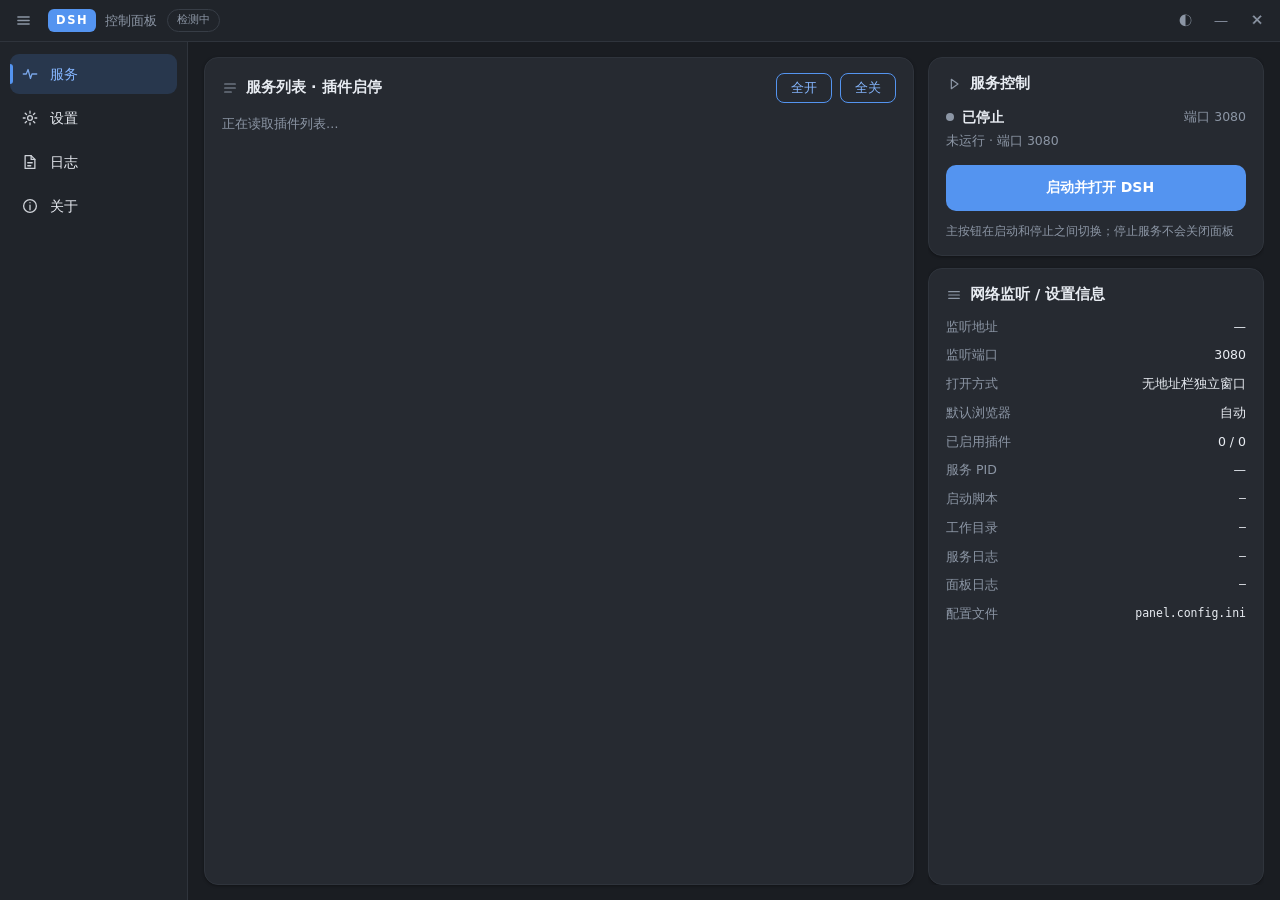
<file: ui/index.html>
<!doctype html>
<html lang="zh-CN">
<head>
  <meta charset="utf-8">
  <meta name="viewport" content="width=device-width,initial-scale=1">
  <title>DSH 控制面板</title>
  <link rel="stylesheet" href="style.css">
</head>
<body>
  <!-- 标题栏：旧版是 WinForms 自绘（TitleButton + 一堆 DPI 补偿），本版由网页负责，
       和内容区共用同一套渲染与主题变量，切主题天然原子。 -->
  <header class="titlebar" id="titlebar">
    <button class="collapse" id="btnCollapse" title="折叠导航">
      <svg viewBox="0 0 24 24"><path d="M4 7h16M4 12h16M4 17h16"/></svg>
    </button>
    <div class="brand">
      <span class="logo">DSH</span>
      <span class="title" id="titleText">控制面板</span>
    </div>
    <span class="badge" id="stateBadge">检测中</span>
    <div class="dragspace"></div>
    <div class="tb-btns">
      <button class="tb" id="btnTheme" title="切换主题">◐</button>
      <button class="tb" id="btnMin" title="最小化">—</button>
      <button class="tb tb-close" id="btnClose" title="关闭">✕</button>
    </div>
  </header>

  <div class="body">
    <!-- 侧边导航：旧版是 WinForms 画的，本版用 SVG 图标 + 可折叠 -->
    <nav class="sidebar" id="sidebar">
      <button class="nav active" data-page="service" title="服务">
        <svg class="nic" viewBox="0 0 24 24"><path d="M3 12h4l2.4-6 3.2 12 2-6H21"/></svg>
        <span class="lbl">服务</span>
      </button>
      <button class="nav" data-page="settings" title="设置">
        <svg class="nic" viewBox="0 0 24 24"><circle cx="12" cy="12" r="3.2"/><path d="M12 3v2.5M12 18.5V21M3 12h2.5M18.5 12H21M5.6 5.6l1.8 1.8M16.6 16.6l1.8 1.8M18.4 5.6l-1.8 1.8M7.4 16.6l-1.8 1.8"/></svg>
        <span class="lbl">设置</span>
      </button>
      <button class="nav" data-page="log" title="日志">
        <svg class="nic" viewBox="0 0 24 24"><path d="M5.5 3.5h8l5 5v12h-13z"/><path d="M13.5 3.5v5h5"/><path d="M9 13h6M9 17h4"/></svg>
        <span class="lbl">日志</span>
      </button>
      <button class="nav" data-page="about" title="关于">
        <svg class="nic" viewBox="0 0 24 24"><circle cx="12" cy="12" r="8.5"/><path d="M12 11v6M12 7.6v.01"/></svg>
        <span class="lbl">关于</span>
      </button>
    </nav>

    <main class="content" id="content">
      <!-- ==================== 服务（双栏：左插件列表 / 右服务控制 + 信息） ==================== -->
      <section class="page active" id="page-service">
        <div class="col-main">
          <div class="card grow">
            <div class="card-head">
              <svg class="ci" viewBox="0 0 24 24"><path d="M4 6h16M4 12h16M4 18h10"/></svg>
              <h2>服务列表 · 插件启停</h2>
              <div class="head-btns">
                <button class="btn ghost" id="btnPluginAll">全开</button>
                <button class="btn ghost" id="btnPluginNone">全关</button>
              </div>
            </div>
            <div class="sum" id="pluginHint">正在读取插件列表…</div>
            <div class="plugin-list" id="pluginList"></div>
          </div>
        </div>

        <div class="col-side">
          <div class="card">
            <div class="card-head">
              <svg class="ci" viewBox="0 0 24 24"><path d="M8 5l10 7-10 7z"/></svg>
              <h2>服务控制</h2>
            </div>
            <div class="row-sp">
              <div class="state"><i class="dot" id="dot"></i><span id="stateText">已停止</span></div>
              <div class="port" id="portLabel">端口 3080</div>
            </div>
            <div class="url" id="urlText">未运行 · 端口 3080</div>
            <div class="btns">
              <button class="btn primary big" id="btnMain">
                <svg class="bico" viewBox="0 0 24 24"><rect x="4" y="4" width="16" height="16" rx="3.5"/></svg>
                <span class="btxt">启动并打开 DSH</span>
              </button>
              <button class="btn icon" id="btnRestart" title="重启 DSH" hidden>
                <svg viewBox="0 0 24 24"><path d="M20 12a8 8 0 1 1-2.3-5.6"/><path d="M20 4v5h-5"/></svg>
              </button>
              <button class="btn ghost big confirm-restart" id="btnRestartConfirm">确认重启</button>
              <button class="btn icon" id="btnOpenWeb" title="打开网页" hidden>
                <svg viewBox="0 0 24 24"><circle cx="12" cy="12" r="8.6"/><path d="M3.4 12h17.2"/><ellipse cx="12" cy="12" rx="3.6" ry="8.6"/></svg>
              </button>
            </div>
            <div class="hint" id="heroHint">主按钮在启动和停止之间切换；停止服务不会关闭面板</div>
          </div>

          <div class="card">
            <div class="card-head">
              <svg class="ci" viewBox="0 0 24 24"><path d="M4 7h16M4 12h16M4 17h16"/></svg>
              <h2>网络监听 / 设置信息</h2>
            </div>
            <div class="kv">
              <div class="k">监听地址</div><div class="v" id="kAddr">—</div>
              <div class="k">监听端口</div><div class="v" id="kPort">3080</div>
              <div class="k">打开方式</div><div class="v" id="kMode">无地址栏独立窗口</div>
              <div class="k">默认浏览器</div><div class="v" id="kBrowser">自动</div>
              <div class="k">已启用插件</div><div class="v" id="kPlugins">0 / 0</div>
              <div class="k">服务 PID</div><div class="v" id="kPid">—</div>
              <div class="k">启动脚本</div><div class="v mono ellip" id="kSvcCmd">—</div>
              <div class="k">工作目录</div><div class="v mono ellip" id="kWorkDir">—</div>
              <div class="k">服务日志</div><div class="v mono ellip" id="kSvcLog">—</div>
              <div class="k">面板日志</div><div class="v mono ellip" id="kStateLog">—</div>
              <div class="k">配置文件</div><div class="v mono ellip" id="kCfg">panel.config.ini</div>
            </div>
          </div>
        </div>
      </section>

      <!-- ==================== 设置 ==================== -->
      <section class="page scroll" id="page-settings">
        <div class="card">
          <div class="card-head">
            <svg class="ci" viewBox="0 0 24 24"><path d="M3 7.5A1.5 1.5 0 0 1 4.5 6h5l2 2.5h8A1.5 1.5 0 0 1 21 10v8.5A1.5 1.5 0 0 1 19.5 20h-15A1.5 1.5 0 0 1 3 18.5z"/></svg>
            <h2>DSH 目录</h2>
          </div>
          <div class="row">
            <div class="lab">目录</div>
            <div class="path" id="dshPath">—</div>
            <button class="btn ghost" id="btnPickDsh">选择…</button>
          </div>
          <div class="st" id="dshState">—</div>
          <div class="row gap">
            <button class="btn ghost" id="btnProbeDsh">重新自动探测</button>
            <span class="hint2">插件启停读写的就是「目录 \ profiles \ web \ package.json」</span>
          </div>
        </div>

        <div class="card">
          <div class="card-head">
            <svg class="ci" viewBox="0 0 24 24"><circle cx="12" cy="12" r="3.2"/><path d="M12 3v2.5M12 18.5V21M3 12h2.5M18.5 12H21M5.6 5.6l1.8 1.8M16.6 16.6l1.8 1.8M18.4 5.6l-1.8 1.8M7.4 16.6l-1.8 1.8"/></svg>
            <h2>常规</h2>
          </div>
          <div class="srow">
            <div><div class="t">开机自启</div><div class="d">登录 Windows 后自动打开这个控制面板</div></div>
            <label class="sw"><input type="checkbox" id="swAutoStart"><i></i></label>
          </div>
          <div class="srow">
            <div><div class="t">启动服务后自动打开网页</div><div class="d">点「启动并打开 DSH」后自动拉起浏览器</div></div>
            <label class="sw"><input type="checkbox" id="swAutoOpen"><i></i></label>
          </div>
          <div class="srow">
            <div><div class="t">启动后自动最小化到托盘</div><div class="d">面板起来后直接收进通知区域，不打扰你</div></div>
            <label class="sw"><input type="checkbox" id="swAutoTray"><i></i></label>
          </div>
          <div class="srow">
            <div><div class="t">点关闭时收进托盘（不退出）</div><div class="d">不开则点 ✕ 直接退出面板进程</div></div>
            <label class="sw"><input type="checkbox" id="swCloseToTray"><i></i></label>
          </div>
        </div>

        <div class="card">
          <div class="card-head">
            <svg class="ci" viewBox="0 0 24 24"><circle cx="12" cy="12" r="8.6"/><path d="M3.4 12h17.2"/><ellipse cx="12" cy="12" rx="3.6" ry="8.6"/></svg>
            <h2>网页打开方式</h2>
          </div>
          <div class="row">
            <div class="lab">打开方式</div>
            <div class="seg" id="segMode">
              <button data-mode="tab">普通窗口</button>
              <button data-mode="app">无地址栏独立窗口</button>
            </div>
          </div>
          <div class="row">
            <div class="lab">默认浏览器</div>
            <div class="pick" id="pickBrowser">
              <button class="btn ghost wide" id="btnPickBrowser"><span id="browserLabel">自动</span><i class="caret"></i></button>
              <div class="menu" id="browserMenu" hidden></div>
            </div>
          </div>
          <div class="hint2">独立窗口（无地址栏）需要 Chromium 系浏览器；选 Firefox 会自动降级为普通窗口。</div>
        </div>

        <div class="card">
          <div class="card-head">
            <svg class="ci" viewBox="0 0 24 24"><path d="M4 7h16M4 12h16M4 17h16"/></svg>
            <h2>服务行为</h2>
          </div>
          <div class="srow">
            <div><div class="t">关闭面板时一并停止 DSH 服务</div><div class="d">不开则关掉面板不影响正在运行的 DSH</div></div>
            <label class="sw"><input type="checkbox" id="swStopWithPanel"><i></i></label>
          </div>
          <div class="srow">
            <div><div class="t">服务意外停止时托盘气泡提示</div><div class="d">DSH 自己崩了或被外部杀掉时提醒你</div></div>
            <label class="sw"><input type="checkbox" id="swBalloon"><i></i></label>
          </div>
        </div>

        <div class="card">
          <div class="card-head">
            <svg class="ci" viewBox="0 0 24 24"><path d="M20 13.4A8.4 8.4 0 1 1 10.6 4a6.7 6.7 0 0 0 9.4 9.4z"/></svg>
            <h2>外观</h2>
          </div>
          <div class="srow">
            <div><div class="t">深色主题</div><div class="d">标题栏 ◐ 也能一键切换，两种方式等价</div></div>
            <label class="sw"><input type="checkbox" id="swDark"><i></i></label>
          </div>
        </div>

        <div class="card">
          <div class="card-head">
            <svg class="ci" viewBox="0 0 24 24"><circle cx="12" cy="12" r="3.2"/><path d="M12 3v2.5M12 18.5V21M3 12h2.5M18.5 12H21"/></svg>
            <h2>高级</h2>
          </div>
          <div class="row">
            <div class="lab">服务端口</div>
            <input class="inp" id="inpPort" type="number" min="1" max="65535" step="1" value="3080">
            <button class="btn ghost" id="btnPortSave">保存</button>
            <span class="hint2">改动在下次启动 DSH 时生效</span>
          </div>
          <div class="srow">
            <div><div class="t">启动纯净 DSH</div><div class="d">插件出问题时，用官方默认插件集另起一个实例来排查</div></div>
            <button class="btn ghost" id="btnClean">启动</button>
          </div>
          <div class="srow">
            <div><div class="t">开发者模式</div><div class="d">记录面板与服务状态，并每 20 秒写一次心跳</div></div>
            <label class="sw"><input type="checkbox" id="swDev"><i></i></label>
          </div>
        </div>
      </section>

      <!-- ==================== 日志 ==================== -->
      <section class="page" id="page-log">
        <div class="card col">
          <div class="card-head">
            <svg class="ci" viewBox="0 0 24 24"><path d="M4 6h16M4 12h16M4 18h16"/></svg>
            <h2>运行日志</h2>
            <div class="head-btns">
              <button class="btn ghost" id="btnClearLog">清空</button>
            </div>
          </div>
          <div class="log" id="logBox"></div>
        </div>
      </section>

      <!-- ==================== 关于 ==================== -->
      <section class="page center-page" id="page-about">
        <div class="card center">
          <img class="ava big" src="avatar.png" alt="">
          <h1>DSH 控制面板</h1>
          <div class="ver-line">Ver 2.0</div>
          <p class="about-sign">by deepseek 和大米饭｜提供白饭的主人 getingupdeer</p>
          <div class="about-links">
            <button class="btn ghost" id="btnRepo">GitHub 仓库</button>
            <button class="btn ghost" id="btnDevTools">开发者工具</button>
          </div>
        </div>
      </section>
    </main>
  </div>

  <div class="toast" id="toast"></div>

  <script src="app.js"></script>
</body>
</html>
</file>
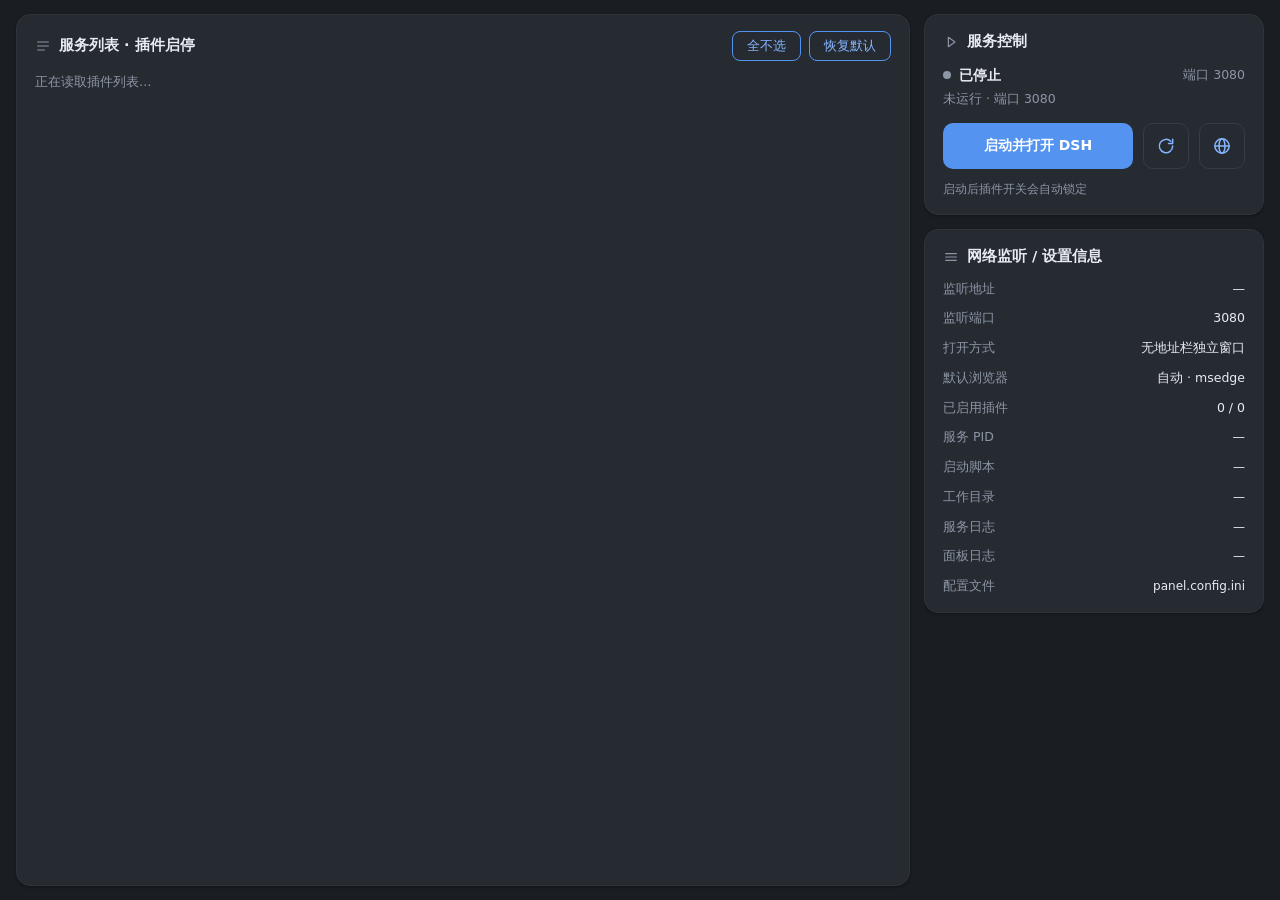
<file: v1/ui/index.html>
<!DOCTYPE html>
<html lang="zh-CN" data-theme="dark">
<head>
<meta charset="utf-8">
<meta name="viewport" content="width=device-width, initial-scale=1">
<meta name="color-scheme" content="dark light">
<title>DeepSeek Harness 控制台</title>
<link rel="stylesheet" href="style.css">
</head>
<body>

<!-- 外壳（标题栏、左侧导航、退出）仍然是 WinForms 的；
     这里只画内容区，通过 C# 推送的 {"t":"nav"} 消息切换显示哪个页面。 -->
<main class="content">

  <!-- ===== 服务页 ===== -->
  <section class="page active" id="page-service">
    <div class="col-main">
      <div class="card grow">
        <div class="card-head">
          <svg class="ci" viewBox="0 0 24 24"><path d="M4 6h16M4 12h16M4 18h10"/></svg>
          <h2>服务列表 · 插件启停</h2>
          <div class="head-btns">
            <button class="btn ghost" id="btnAllNone">全不选</button>
            <button class="btn ghost" id="btnReset">恢复默认</button>
          </div>
        </div>
        <div class="sum" id="pluginSum">正在读取插件列表…</div>
        <div class="plugin-list" id="pluginList"></div>
      </div>
    </div>

    <div class="col-side">
      <div class="card">
        <div class="card-head">
          <svg class="ci" viewBox="0 0 24 24"><path d="M8 5l10 7-10 7z"/></svg>
          <h2>服务控制</h2>
        </div>
        <div class="row-sp">
          <div class="state"><i class="dot" id="dot"></i><span id="stateText">已停止</span></div>
          <div class="port" id="portLabel">端口 3080</div>
        </div>
        <div class="url" id="urlText">未运行 · 端口 3080</div>
        <div class="btns" id="mainBtns">
          <button class="btn primary big" id="btnMain">启动并打开 DSH</button>
          <button class="btn icon" id="btnRestart" title="重启 DSH">
            <svg viewBox="0 0 24 24"><path d="M20 12a8 8 0 1 1-2.3-5.6"/><path d="M20 4v5h-5"/></svg>
          </button>
          <button class="btn icon" id="btnWeb" title="打开网页">
            <svg viewBox="0 0 24 24"><circle cx="12" cy="12" r="8.6"/><path d="M3.4 12h17.2"/><ellipse cx="12" cy="12" rx="3.6" ry="8.6"/></svg>
          </button>
        </div>
        <div class="hint" id="mainHint">启动后插件开关会自动锁定</div>
      </div>

      <div class="card">
        <div class="card-head">
          <svg class="ci" viewBox="0 0 24 24"><path d="M4 7h16M4 12h16M4 17h16"/></svg>
          <h2>网络监听 / 设置信息</h2>
        </div>
        <div class="kv">
          <div class="k">监听地址</div><div class="v" id="vAddr">—</div>
          <div class="k">监听端口</div><div class="v" id="vPort">3080</div>
          <div class="k">打开方式</div><div class="v" id="vMode">无地址栏独立窗口</div>
          <div class="k">默认浏览器</div><div class="v" id="vBrowser">自动 · msedge</div>
          <div class="k">已启用插件</div><div class="v" id="vPlugins">0 / 0</div>
          <div class="k">服务 PID</div><div class="v" id="vPid">—</div>
          <div class="k">启动脚本</div><div class="v mono" id="vSvcCmd">—</div>
          <div class="k">工作目录</div><div class="v mono" id="vWorkDir">—</div>
          <div class="k">服务日志</div><div class="v mono" id="vSvcLog">—</div>
          <div class="k">面板日志</div><div class="v mono" id="vStateLog">—</div>
          <div class="k">配置文件</div><div class="v mono" id="vCfg">panel.config.ini</div>
        </div>
      </div>
    </div>
  </section>

  <!-- ===== 设置页 ===== -->
  <section class="page scroll" id="page-settings">
    <div class="card">
      <div class="card-head">
        <svg class="ci" viewBox="0 0 24 24"><path d="M3 7.5A1.5 1.5 0 0 1 4.5 6h5l2 2.5h8A1.5 1.5 0 0 1 21 10v8.5A1.5 1.5 0 0 1 19.5 20h-15A1.5 1.5 0 0 1 3 18.5z"/></svg>
        <h2>DSH 目录</h2>
      </div>
      <div class="row">
        <div class="lab">目录</div>
        <div class="path" id="dshPath">—</div>
        <button class="btn ghost" id="btnPickDsh">选择…</button>
      </div>
      <div class="st" id="dshState">—</div>
      <div class="row gap">
        <button class="btn ghost" id="btnProbeDsh">重新自动探测</button>
        <span class="hint2">插件启停页读写的就是「目录 \ profiles \ web \ package.json」</span>
      </div>
    </div>

    <div class="card">
      <div class="card-head">
        <svg class="ci" viewBox="0 0 24 24"><circle cx="12" cy="12" r="3.2"/><path d="M12 3v2.5M12 18.5V21M3 12h2.5M18.5 12H21M5.6 5.6l1.8 1.8M16.6 16.6l1.8 1.8M18.4 5.6l-1.8 1.8M7.4 16.6l-1.8 1.8"/></svg>
        <h2>常规</h2>
      </div>
      <div class="srow"><div><div class="t">开机自启</div><div class="d">登录 Windows 后自动打开这个控制面板</div></div><label class="sw"><input type="checkbox" id="swAutoStart"><i></i></label></div>
      <div class="srow"><div><div class="t">启动服务后自动打开网页</div><div class="d">点「启动并打开 DSH」后自动拉起浏览器</div></div><label class="sw"><input type="checkbox" id="swOpenOnStart"><i></i></label></div>
      <div class="srow"><div><div class="t">启动后自动最小化到托盘</div><div class="d">面板起来后直接收进通知区域，不打扰你</div></div><label class="sw"><input type="checkbox" id="swAutoTray"><i></i></label></div>
    </div>

    <div class="card">
      <div class="card-head">
        <svg class="ci" viewBox="0 0 24 24"><circle cx="12" cy="12" r="8.6"/><path d="M3.4 12h17.2"/><ellipse cx="12" cy="12" rx="3.6" ry="8.6"/></svg>
        <h2>网页打开方式</h2>
      </div>
      <div class="row">
        <div class="lab">打开方式</div>
        <div class="seg" id="segMode">
          <button data-mode="tab">普通窗口</button>
          <button data-mode="app">无地址栏独立窗口</button>
        </div>
      </div>
      <div class="row">
        <div class="lab">默认浏览器</div>
        <div class="pick" id="pickBrowser">
          <button class="btn ghost wide" id="btnPickBrowser"><span id="browserLabel">自动</span><i class="caret"></i></button>
          <div class="menu" id="browserMenu" hidden></div>
        </div>
      </div>
      <div class="hint2">独立窗口（无地址栏）需要 Chromium 系浏览器；选 Firefox 会自动降级为普通窗口。</div>
    </div>

    <div class="card">
      <div class="card-head">
        <svg class="ci" viewBox="0 0 24 24"><path d="M4 7h16M4 12h16M4 17h16"/></svg>
        <h2>服务行为</h2>
      </div>
      <div class="srow"><div><div class="t">关闭面板时一并停止 DSH 服务</div><div class="d">不开则关掉面板不影响正在运行的 DSH</div></div><label class="sw"><input type="checkbox" id="swStopOnClose"><i></i></label></div>
      <div class="srow"><div><div class="t">服务意外停止时托盘气泡提示</div><div class="d">DSH 自己崩了或被外部杀掉时提醒你</div></div><label class="sw"><input type="checkbox" id="swNotifyCrash"><i></i></label></div>
    </div>

    <!-- 桌宠（dsh-pet）：只有面板真的探测到它才显示，默认折叠 -->
    <div class="card foldable" id="cardPet" hidden>
      <div class="card-head fold-head" id="petHead">
        <svg class="ci" viewBox="0 0 24 24"><path d="M12 3.2c-3.4 0-6 2.5-6 5.9 0 2 .9 3.4 1.6 4.6.6 1.1.9 2 .9 3.1v1.4c0 1.2 1 2.2 2.2 2.2h2.6c1.2 0 2.2-1 2.2-2.2v-1.4c0-1.1.3-2 .9-3.1.7-1.2 1.6-2.6 1.6-4.6 0-3.4-2.6-5.9-6-5.9z"/><circle cx="9.6" cy="9.8" r="1.05"/><circle cx="14.4" cy="9.8" r="1.05"/></svg>
        <h2>桌宠</h2>
        <span class="pet-badge"><i></i>运行中</span>
        <span class="pet-ver" id="petVer"></span>
        <span class="pet-now" id="petNow"></span>
        <span class="chev"><svg viewBox="0 0 24 24"><path d="M6 9l6 6 6-6"/></svg></span>
      </div>
      <div class="card-body" id="petBody">
        <div class="pet-acts" id="petActs">
          <button class="btn ghost" data-act="toggle-visible">显示 / 隐藏</button>
          <button class="btn ghost" data-act="reset-position">回到原位</button>
          <button class="btn ghost" data-act="see">看看屏幕</button>
          <button class="btn ghost" data-act="reload">重载界面</button>
          <button class="btn ghost" data-act="quit">退出桌宠</button>
          <button class="btn ghost" id="btnPetReset">恢复默认设置</button>
        </div>
        <div class="pet-dir" id="petDir"></div>
        <div class="pet-groups" id="petGroups"><div class="hint2">正在读取桌宠设置…</div></div>
      </div>
    </div>

    <div class="card">
      <div class="card-head">
        <svg class="ci" viewBox="0 0 24 24"><circle cx="12" cy="12" r="3.2"/><path d="M12 3v2.5M12 18.5V21M3 12h2.5M18.5 12H21"/></svg>
        <h2>高级</h2>
      </div>
      <div class="row">
        <div class="lab">服务端口</div>
        <input class="inp" id="inpPort" value="3080">
        <button class="btn ghost" id="btnSavePort">保存</button>
        <span class="hint2">改动会在下次启动面板后生效</span>
      </div>
      <div class="row">
        <div class="lab">桌宠目录</div>
        <span class="hint2" id="petCfgDir" style="flex:1 1 auto;min-width:0;overflow:hidden;text-overflow:ellipsis;white-space:nowrap">自动探测</span>
        <button class="btn ghost" id="btnPetDir">选择…</button>
      </div>
      <div class="hint2" style="margin-bottom:10px">留空 = 自动探测；找不到时在这里指定 dsh-pet 的安装目录。</div>
      <div class="srow"><div><div class="t">启动纯净 DSH</div><div class="d">插件出问题时，用官方默认插件集另起一个实例来排查</div></div><button class="btn ghost" id="btnClean">启动</button></div>
      <div class="srow"><div><div class="t">开发者模式</div><div class="d">记录面板与服务状态，并每 20 秒写一次心跳</div></div><label class="sw"><input type="checkbox" id="swDev"><i></i></label></div>
    </div>
  </section>

  <!-- ===== 日志页 ===== -->
  <section class="page" id="page-log">
    <div class="card col">
      <div class="card-head">
        <svg class="ci" viewBox="0 0 24 24"><path d="M4 6h16M4 12h16M4 18h16"/></svg>
        <h2>运行日志</h2>
        <div class="head-btns">
          <button class="btn ghost" id="btnLogClear">清空</button>
        </div>
      </div>
      <div class="log" id="logBox"></div>
    </div>
  </section>

  <!-- ===== 关于页 ===== -->
  <section class="page center-page" id="page-about">
    <div class="card center">
      <img class="ava big" src="avatar.png" alt="">
      <h1>DeepSeek Harness 控制台</h1>
      <div class="ver-line">Ver 0.2 · 蓝色大肥鱼</div>
      <p class="about-txt">
        给 DeepSeek Harness 套一个托盘外壳：一键启停服务、图形化开关插件、
        面板日志与服务日志随手可查。
      </p>
      <p class="about-sign">by deepseek 和大米饭｜提供白饭的主人 getingupdeer</p>
      <div class="about-links">
        <button class="btn ghost" id="btnOpenRepo">GitHub 仓库</button>
        <button class="btn ghost" id="btnDevTools">开发者工具</button>
      </div>
    </div>
  </section>

</main>

<div class="toast" id="toast"></div>
<script src="app.js"></script>
</body>
</html>
</file>
<file: ui/style.css>
/* ==========================================================================
   DSH 控制面板 v1.0 —— 单渲染面样式

   配色与组件来自旧面板 ui/style.css（与 WinForms 版 PanelTheme.cs 的 Pal 一一对应），
   外壳（标题栏 / 可折叠侧边导航）是新版自己的。

   与旧版的关键差别：
     旧版主题是 WinForms 的 Theme 静态色板 + Retint 递归重涂，切换时会「半新半旧一帧」，
     还有 CSS 与 GDI+ 两套颜色来源。本版全部走 CSS 变量：切主题只改一个 class，
     浏览器合成面天然原子。
   ========================================================================== */

:root,
body {
  --bg:          #1a1d22;
  --shell:       #20242a;
  --card:        #262a31;
  --panel2:      #2e333b;
  --text:        #e8ecf2;
  --sub:         #8c96a5;
  --border:      #373d46;
  --border-soft: #2f343c;
  --accent:      #5494f0;
  --accent-deep: #3a76d6;
  --accent-soft: #28374d;
  --accent-text: #85b6ff;
  --ok:          #3ec48c;
  --ok-soft:     #203a30;
  --warn:        #f0a850;
  --danger:      #ec6464;
  --danger-soft: #3e282c;
  --hover:       #2c3139;
  --log-bg:      #0f1114;
  --log-fg:      #b0e0b2;
  --log-dim:     #78889a;
  --shadow:      0 1px 3px rgba(0,0,0,.35);
  --radius:      14px;
  --title-h:     42px;
  --nav-w:       188px;
  --nav-w-min:   62px;
}

body.light {
  --bg:          #edf0f6;
  --shell:       #e7ebf2;
  --card:        #ffffff;
  --panel2:      #f5f8fc;
  --text:        #212936;
  --sub:         #788596;
  --border:      #dfe5ee;
  --border-soft: #ecf1f8;
  --accent:      #2f6fe0;
  --accent-deep: #215abe;
  --accent-soft: #e8f1fe;
  --accent-text: #2560c8;
  --ok:          #169e6c;
  --ok-soft:     #e2f6ed;
  --warn:        #e28a2d;
  --danger:      #d64646;
  --danger-soft: #fdecec;
  --hover:       #f3f6fb;
  --log-bg:      #1a1d22;
  --log-fg:      #b0e0b2;
  --log-dim:     #78889a;
  --shadow:      0 1px 3px rgba(20,30,50,.08);
}

* { box-sizing: border-box; }

html, body {
  margin: 0;
  height: 100%;
  overflow: hidden;
}

body {
  display: flex;
  flex-direction: column;
  background: var(--bg);
  color: var(--text);
  font: 13px/1.5 "Microsoft YaHei UI", "Microsoft YaHei", "Segoe UI", system-ui, sans-serif;
  -webkit-font-smoothing: antialiased;
  user-select: none;
}

/*
  切主题的这 220ms 内，给**所有**元素套同一条过渡。

  为什么必须统一：颜色分散在几十条规则里，各自还有交互用的 transition
  （body .18s / .nav .12s / .btn .12s / .sw .16s），而卡片、标题栏、侧边栏背景、
  .srow 分隔线根本没写 transition —— 切主题时就变成「卡片瞬间变白、body 还在渐变」，
  中间那几帧是明显的新旧混搭。统一成一条 .16s 后整个界面是同一个速度换过去的。

  只在切换窗口内用 !important 压住各控件自己的过渡；窗口结束后移除，
  hover / 开关滑动 / 抽屉展开的原有节奏完全不受影响。
*/
body.theming,
body.theming * {
  transition: background-color .16s ease, color .16s ease,
              border-color .16s ease, box-shadow .16s ease !important;
}
body.theming ::-webkit-scrollbar-thumb {
  transition: background-color .16s ease !important;
}

/* ============================ 标题栏 ============================ */

.titlebar {
  flex: none;
  height: var(--title-h);
  display: flex;
  align-items: center;
  gap: 10px;
  padding: 0 6px 0 8px;
  background: var(--shell);
  border-bottom: 1px solid var(--border-soft);
  user-select: none;
  cursor: default;
}

.collapse {
  width: 30px; height: 30px;
  padding: 0;
  border: 0; border-radius: 7px;
  background: transparent; color: var(--sub);
  display: grid; place-items: center;
  cursor: pointer;
}
.collapse svg {
  width: 17px; height: 17px;
  fill: none; stroke: currentColor;
  stroke-width: 1.9; stroke-linecap: round; stroke-linejoin: round;
}
.collapse:hover { background: var(--hover); color: var(--text); }

.brand { display: flex; align-items: center; gap: 9px; pointer-events: none; }

.logo {
  font-weight: 700; font-size: 11.5px; letter-spacing: .14em;
  color: #fff; background: var(--accent);
  padding: 3px 8px; border-radius: 6px;
}

.titlebar .title { font-size: 13px; color: var(--sub); }

.badge {
  font-size: 11px; padding: 2px 9px; border-radius: 999px;
  border: 1px solid var(--border); color: var(--sub);
  pointer-events: none;
}
.badge.ok   { border-color: var(--ok);   color: var(--ok);   background: var(--ok-soft); }
.badge.busy { border-color: var(--warn); color: var(--warn); }

.dragspace { flex: 1 1 auto; height: 100%; }

.tb-btns { display: flex; gap: 2px; }

.tb {
  width: 34px; height: 28px;
  border: 0; border-radius: 6px;
  background: transparent; color: var(--sub);
  font-size: 13px; cursor: pointer;
}
.tb:hover { background: var(--hover); color: var(--text); }
.tb-close:hover { background: var(--danger); color: #fff; }

/* ============================ 主体 ============================ */

.body {
  flex: 1 1 auto;
  display: flex;
  min-height: 0;
}

/* ============================ 侧边导航 ============================ */

.sidebar {
  flex: none;
  width: var(--nav-w);
  padding: 12px 10px;
  background: var(--shell);
  border-right: 1px solid var(--border-soft);
  display: flex;
  flex-direction: column;
  gap: 4px;
  transition: width .16s ease;
  overflow: hidden;
}

body.collapsed .sidebar { width: var(--nav-w-min); padding: 12px 8px; }

.nav {
  display: flex;
  align-items: center;
  gap: 11px;
  height: 40px;
  padding: 0 11px;
  border: 0;
  border-radius: 9px;
  background: transparent;
  color: var(--text);
  font: inherit;
  font-size: 13.5px;
  text-align: left;
  cursor: pointer;
  white-space: nowrap;
  position: relative;
  transition: background .12s ease, color .12s ease;
}

.nav .nic {
  flex: 0 0 auto;
  width: 18px; height: 18px;
  fill: none; stroke: currentColor;
  stroke-width: 1.7; stroke-linecap: round; stroke-linejoin: round;
  opacity: .88;
}

.nav:hover { background: var(--hover); }

.nav.active { background: var(--accent-soft); color: var(--accent-text); }
.nav.active::before {
  content: "";
  position: absolute; left: 0; top: 10px; bottom: 10px; width: 3px;
  border-radius: 0 3px 3px 0; background: var(--accent);
}

body.collapsed .nav { padding: 0 12px; }
body.collapsed .nav .lbl { display: none; }

/* ============================ 内容区 ============================ */

.content {
  flex: 1 1 auto;
  display: flex;
  flex-direction: column;
  min-width: 0;
  min-height: 0;
  padding: 15px 16px;
  overflow: hidden;
}

.page { display: none; flex: 1 1 auto; min-width: 0; min-height: 0; width: 100%; gap: 14px; }
.page.active { display: flex; animation: fade .16s ease; }

@keyframes fade { from { opacity: 0; transform: translateY(3px); } to { opacity: 1; transform: none; } }

/* 服务页：左插件列表 / 右服务控制 + 信息 */
#page-service { flex-direction: row; min-width: 0; }
.col-main { flex: 1 1 auto; min-width: 0; display: flex; flex-direction: column; }
.col-side { flex: 0 0 336px; min-width: 0; display: flex; flex-direction: column; gap: 12px; overflow-y: auto; }

/* 设置页：单栏滚动 */
#page-settings { flex-direction: column; overflow-y: auto; overflow-x: hidden; padding-right: 6px; }

/* 日志页撑满 */
#page-log { min-height: 0; }

/* 关于页居中 */
#page-about { overflow: auto; align-items: center; justify-content: center; }

/* 细滚动条 */
#page-settings::-webkit-scrollbar,
.col-side::-webkit-scrollbar,
.plugin-list::-webkit-scrollbar,
.log::-webkit-scrollbar,
#page-about::-webkit-scrollbar { width: 10px; height: 10px; }
#page-settings::-webkit-scrollbar-thumb,
.col-side::-webkit-scrollbar-thumb,
.plugin-list::-webkit-scrollbar-thumb,
.log::-webkit-scrollbar-thumb,
#page-about::-webkit-scrollbar-thumb {
  background: var(--border);
  border-radius: 6px;
  border: 3px solid transparent;
  background-clip: content-box;
}

/* ============================ 卡片 ============================ */

.card {
  background: var(--card);
  border: 1px solid var(--border-soft);
  border-radius: var(--radius);
  padding: 15px 17px;
  box-shadow: var(--shadow);
  flex: 0 0 auto;
  max-width: 900px;
}
.card.grow { flex: 1 1 auto; display: flex; flex-direction: column; min-height: 0; max-width: none; }
.card.col  { flex: 1 1 auto; display: flex; flex-direction: column; min-height: 0; max-width: none; }
.card.center {
  text-align: center;
  padding: 34px 34px 28px;
  max-width: min(560px, 100%);
  margin: auto;
}

.card-head { display: flex; align-items: center; gap: 8px; margin-bottom: 12px; }
.card-head .ci {
  width: 16px; height: 16px;
  fill: none; stroke: var(--sub);
  stroke-width: 1.8; stroke-linecap: round; stroke-linejoin: round;
  flex: 0 0 auto;
}
.card-head h2 { font-size: 14.5px; font-weight: 700; margin: 0; flex: 1 1 auto; }
.head-btns { display: flex; gap: 8px; }

.col-side .card { max-width: none; }
/* 右栏第二张卡（网络监听 / 设置信息）撑满剩余高度，别让下面空一块 */
.col-side .card:last-child { flex: 1 1 auto; min-height: 0; }

/* ============================ 按钮 ============================ */

.btn {
  border: 1px solid var(--border);
  background: transparent;
  color: var(--text);
  border-radius: 8px;
  height: 30px;
  padding: 0 14px;
  font: inherit;
  font-size: 12.5px;
  cursor: pointer;
  transition: background .12s ease, border-color .12s ease, color .12s ease;
}
.btn:hover:not(:disabled) { background: var(--hover); }
.btn:active:not(:disabled) { transform: translateY(1px); }
.btn.ghost { border-color: var(--accent); color: var(--accent-text); }
.btn.ghost:hover:not(:disabled) { background: var(--accent-soft); }
.btn.ghost.wide { flex: 1 1 auto; min-width: 0; display: flex; align-items: center; justify-content: center; }
.btn.primary { border: 0; background: var(--accent); color: #fff; font-weight: 600; }
.btn.primary:hover:not(:disabled) { background: var(--accent-deep); }
/* big 是主按钮尺寸：46px 高，和旁边的 46×46 图标按钮对齐。
   flex 用 `1 1 0` 而不是 `1 1 auto`：basis 从 0 起才可插值，
   「确认重启」展开时主按钮才能平滑收缩到 46px，而不是瞬间跳变。 */
.btn.big {
  height: 46px; font-size: 14px; border-radius: 10px;
  flex: 1 1 0; min-width: 0;
  display: flex; align-items: center; justify-content: center; gap: 8px;
  overflow: hidden;
  transition:
    flex-basis .26s cubic-bezier(.4, 0, .2, 1),
    flex-grow .26s cubic-bezier(.4, 0, .2, 1),
    background-color .12s ease, border-color .12s ease, color .12s ease;
}

/* 主按钮里的方块图标：平时宽 0 透明，只在「确认重启」的收缩态淡入 + 展开。
   用实心方块（fill）而不是描边 —— 1.8px 的空心细框缩到 46px 按钮里几乎看不见。 */
.btn .bico {
  width: 0; height: 22px; opacity: 0;
  fill: currentColor; stroke: none;
  flex: 0 0 auto;
  transition: width .26s cubic-bezier(.4, 0, .2, 1), opacity .16s ease;
}
/* 文字即使透明也仍然占宽度，会把收缩态里的图标挤出 overflow 可视区，
   所以宽度也要一起收到 0（max-width 可插值，过渡得动）。 */
.btn .btxt {
  transition: opacity .16s ease, max-width .26s cubic-bezier(.4, 0, .2, 1);
  white-space: nowrap; overflow: hidden; max-width: 400px;
}

/* 收缩态：主按钮变成 46×46 方块，把中间的位置让给「确认重启」 */
.btn.compact { flex: 0 0 46px; padding: 0; gap: 0; }
.btn.compact .bico { width: 22px; opacity: 1; }
.btn.compact .btxt { opacity: 0; max-width: 0; }

/* 「确认重启」平时就在 DOM 里（不是 hidden），只是收成 0 宽 + 透明，
   这样展开/收回才能靠 flex-basis 过渡，而不是 display:none 的硬切换。 */
.btn.confirm-restart {
  flex: 0 0 0; opacity: 0; padding: 0; min-width: 0;
  margin-left: 0;
  /* 边框也要收掉：留着 1px 的话它仍有 2px 宽，中间会多出一截空隙 */
  border-width: 0;
  overflow: hidden; pointer-events: none;
  transition:
    flex-grow .26s cubic-bezier(.4, 0, .2, 1),
    flex-basis .26s cubic-bezier(.4, 0, .2, 1),
    padding .26s cubic-bezier(.4, 0, .2, 1),
    margin-left .26s cubic-bezier(.4, 0, .2, 1),
    opacity .2s ease .05s;
}
.btn.confirm-restart.on {
  flex: 1 1 0; opacity: 1; padding: 0 16px; margin-left: 10px;
  border-width: 1px; pointer-events: auto;
}
.btn.danger { border: 0; background: var(--danger); color: #fff; font-weight: 600; }
/* 必须在这里重写 background：`.btn:hover:not(:disabled)` 带两个伪类，特异性 (0,3,0)
   高于 `.btn.danger` 的 (0,2,0)，不重写的话悬停会把红底换成 --hover 的灰底，白字直接糊成一片。
   悬停只做极轻的提亮，不做变暗。 */
.btn.danger:hover:not(:disabled) { background: var(--danger); filter: brightness(1.06); }
/* 「确认停止」态：还是那颗红按钮，外面套一圈光晕，提示「还差一下」。
   hover 也重写 background，否则又会被 .btn:hover 的 --hover 灰底盖掉。 */
.btn.big.armed { box-shadow: 0 0 0 3px color-mix(in srgb, var(--danger) 30%, transparent); }
.btn.big.armed:hover:not(:disabled) { background: var(--danger); filter: brightness(1.06); }
/* 「关闭网页 DSH」：同样是 big 主按钮，但边框转红，一眼能看出现在是「关」不是「开」 */
.btn.big.close { border-color: var(--danger); color: var(--danger); }
.btn.big.close:hover:not(:disabled) { background: var(--danger-soft); }
.btn.icon {
  width: 46px; height: 46px; padding: 0; border-radius: 10px;
  display: grid; place-items: center; flex: 0 0 auto;
  overflow: hidden;
  /* 展开「确认重启」时重启图标要收成 0 宽，不能 display:none ——
     否则主按钮会先瞬间吞掉这 56px，看起来像「先撑大再缩小」。 */
  transition: width .26s cubic-bezier(.4, 0, .2, 1),
              margin .26s cubic-bezier(.4, 0, .2, 1),
              opacity .18s ease,
              background-color .12s ease, border-color .12s ease;
}
/* 收起态：宽度和 margin-left 一起归零 —— 不占空间，也不留多余的间距。
   border-box 下 width:0 压不住 1px 边框，必须把 border-width 也收掉，否则还残留 2px。 */
.btn.icon.collapse {
  width: 0; opacity: 0;
  border-width: 0;
  pointer-events: none;
  margin-left: 0;
}
.btn.icon.danger { background: transparent; border: 1px solid var(--border); }
.btn.icon.danger svg { stroke: var(--danger); }
.btn.icon.danger:hover:not(:disabled) { background: var(--danger-soft); border-color: var(--danger); }
.btn.icon svg {
  width: 20px; height: 20px;
  fill: none; stroke: var(--accent-text);
  stroke-width: 1.8; stroke-linecap: round; stroke-linejoin: round;
}
.btn:disabled { opacity: .45; cursor: default; }
.btn[hidden] { display: none; }

/* 开↔关切换时轻轻缩一下，让「按钮真的换了个意思」看得出来 */
@keyframes btnswap {
  0%   { transform: scale(.96); opacity: .55; }
  60%  { transform: scale(1.015); opacity: 1; }
  100% { transform: none; opacity: 1; }
}
.btn.swap { animation: btnswap .22s ease; }

/* 启动中：按钮表面来回扫一条亮带。只靠文字变灰太容易被当成「点了没反应」。 */
.btn.busy { position: relative; overflow: hidden; }
.btn.busy:disabled { opacity: .8; cursor: progress; }
.btn.busy::after {
  content: "";
  position: absolute;
  top: 0; bottom: 0;
  left: -45%;
  width: 45%;
  background: linear-gradient(90deg, transparent, rgba(255,255,255,.30), transparent);
  animation: sweep 1.15s linear infinite;
  pointer-events: none;
}
@keyframes sweep { from { left: -45%; } to { left: 105%; } }

.btn-row { display: flex; gap: 10px; flex-wrap: wrap; margin-top: 12px; }

/* ============================ 服务页 ============================ */

.sum { font-size: 12.5px; color: var(--sub); margin-bottom: 10px; }
.sum.warn { color: var(--danger); }
.sum.ok-text { color: var(--ok); }

.plugin-list { flex: 1 1 auto; overflow-y: auto; min-height: 0; padding-right: 6px; }

.prow {
  display: flex;
  align-items: center;
  gap: 10px;
  min-height: 46px;
  padding: 5px 8px;
  border-radius: 8px;
}
.prow:hover { background: var(--hover); }
.prow .pnm { flex: 1 1 auto; min-width: 0; }
.prow .pn {
  font-size: 13.5px;
  display: flex; align-items: center; gap: 7px;
  white-space: nowrap; overflow: hidden; text-overflow: ellipsis;
}
.prow .pmeta {
  font-size: 11.5px; color: var(--sub); margin-top: 1px;
  white-space: nowrap; overflow: hidden; text-overflow: ellipsis;
}
.prow .pmeta .pk { font-family: "Cascadia Mono", Consolas, monospace; }
.prow .tag {
  font-size: 10.5px; color: var(--sub);
  border: 1px solid var(--border); border-radius: 6px;
  padding: 0 6px; flex: 0 0 auto; line-height: 16px;
}
.prow.locked .pn, .prow.locked .pmeta { opacity: .55; }
.prow .pv {
  font-size: 11.5px; color: var(--sub); flex: 0 0 auto; padding: 0 2px;
  max-width: 120px; overflow: hidden; text-overflow: ellipsis; white-space: nowrap;
}

.row-sp { display: flex; align-items: center; justify-content: space-between; margin-bottom: 4px; }
.state { display: flex; align-items: center; gap: 8px; font-size: 14px; font-weight: 600; }

.dot {
  width: 8px; height: 8px; border-radius: 50%;
  background: var(--sub); display: inline-block;
}
.dot.on   { background: var(--ok); box-shadow: 0 0 0 3px var(--ok-soft); }
.dot.busy { background: var(--warn); box-shadow: 0 0 0 3px rgba(240,168,80,.18); animation: blip .9s ease-in-out infinite; }
@keyframes blip { 50% { opacity: .35; } }

.port { font-size: 12.5px; color: var(--sub); }
.url  { font-size: 12.5px; color: var(--sub); margin-bottom: 14px; word-break: break-all; line-height: 1.5; }
/* 间距不用 gap：中间那个 0 宽的「确认重启」会白占一个 gap，
   导致「主按钮 → ⟳」和「⟳ → 🌐」间距不等（实测 10px vs 20px）。
   改用相邻 margin，收起的元素自己把 margin-left 归零，三处间距永远是 10px。 */
.btns { display: flex; }
.btns > * + * { margin-left: 10px; }
.hint { font-size: 11.5px; color: var(--sub); margin-top: 12px; line-height: 1.5; }

.kv { display: grid; grid-template-columns: 92px 1fr; row-gap: 10px; column-gap: 10px; font-size: 12.5px; }
.kv .k { color: var(--sub); }
.kv .v { text-align: right; min-width: 0; overflow: hidden; text-overflow: ellipsis; white-space: nowrap; }
.kv .v.mono { font-family: "Cascadia Mono", Consolas, monospace; font-size: 11.5px; }
.kv .v.ellip { cursor: default; }

/* ============================ 设置页 ============================ */

.row { display: flex; align-items: center; gap: 12px; min-height: 34px; }
.row + .row { margin-top: 6px; }
.row.gap { margin-top: 10px; }
.row .lab { flex: 0 0 86px; color: var(--sub); font-size: 12.5px; }
.path { flex: 1 1 auto; color: var(--danger); font-size: 12.5px; word-break: break-all; line-height: 1.45; }
.path.ok { color: var(--text); }
.st { font-size: 12px; color: var(--danger); margin: 6px 0 2px; line-height: 1.45; }
.st.ok { color: var(--sub); }
.hint2 { font-size: 11.5px; color: var(--sub); line-height: 1.5; }

.srow {
  display: flex; align-items: center; gap: 16px;
  padding: 11px 0;
}
.srow + .srow { border-top: 1px solid var(--border-soft); }
.srow .t { font-size: 13.5px; }
.srow .d { font-size: 11.5px; color: var(--sub); margin-top: 2px; line-height: 1.45; }
.srow > div:first-child { flex: 1 1 auto; min-width: 0; }

/* 开关 */
.sw { flex: 0 0 auto; cursor: pointer; display: block; }
.sw input { display: none; }
.sw i {
  display: block; width: 46px; height: 26px; border-radius: 13px;
  background: var(--panel2); border: 1px solid var(--border);
  position: relative; cursor: pointer; transition: background .16s ease, border-color .16s ease;
}
.sw i::after {
  content: ""; position: absolute; top: 2px; left: 2px;
  width: 20px; height: 20px; border-radius: 50%;
  background: var(--sub); transition: transform .16s ease, background .16s ease;
}
.sw input:checked + i { background: var(--accent); border-color: var(--accent); }
.sw input:checked + i::after { transform: translateX(20px); background: #fff; }
.sw input:disabled + i { opacity: .45; cursor: default; }

/* 分段控件 */
.seg { display: inline-flex; background: var(--panel2); border-radius: 8px; padding: 3px; gap: 3px; }
.seg button {
  border: 0; background: transparent; color: var(--sub);
  font: inherit; font-size: 12.5px; border-radius: 6px;
  padding: 6px 16px; cursor: pointer; transition: background .12s ease, color .12s ease;
}
.seg button:hover:not(.active) { color: var(--text); }
.seg button.active { background: var(--accent); color: #fff; }

.inp {
  width: 120px; height: 30px; border-radius: 8px;
  border: 1px solid var(--border); background: var(--panel2);
  color: var(--text); font: inherit; font-size: 13px; padding: 0 10px;
  outline: none;
}
.inp:focus { border-color: var(--accent); }

/* ============================ 日志 ============================ */

.log {
  flex: 1 1 auto; min-height: 0; overflow-y: auto;
  background: var(--log-bg); border-radius: 10px;
  padding: 12px 14px; margin-top: 2px;
  font: 12px/1.65 "Cascadia Mono", "Consolas", monospace;
  color: var(--log-fg);
  white-space: pre-wrap; word-break: break-all;
  user-select: text;
}

/* ============================ 关于页 ============================ */

.card.center .ava.big { width: 96px; height: 96px; border-radius: 22px; display: block; margin: 0 auto; }
.card.center h1 { font-size: 20px; margin: 16px 0 4px; }
.ver-line { font-size: 12px; color: var(--sub); }
.about-txt { font-size: 13px; color: var(--text); line-height: 1.8; margin: 18px 0 0; }
.about-sign { font-size: 11.5px; color: var(--accent-text); margin: 14px 0 0; font-weight: 600; }
.about-links { display: flex; gap: 10px; justify-content: center; margin-top: 22px; }

/* ============================ toast ============================ */

.toast {
  position: fixed; left: 50%; bottom: 26px; transform: translate(-50%, 14px);
  background: var(--panel2); color: var(--text);
  border: 1px solid var(--border); border-radius: 10px;
  padding: 10px 18px; font-size: 12.5px;
  box-shadow: 0 8px 24px rgba(0,0,0,.28);
  opacity: 0; pointer-events: none;
  transition: opacity .18s ease, transform .18s ease;
  max-width: 76%;
  text-align: center;
  z-index: 60;
}
.toast.show { opacity: 1; transform: translate(-50%, 0); }

/* ============================ 自绘下拉（默认浏览器） ============================
   原生 <select> 的展开列表是 Chromium 的顶层窗口：既不受面板边框裁剪，
   也没法改样式（用户看到的是系统白底菜单，还跑到面板外面去了）。
   所以整条下拉自己画：菜单是绝对定位的普通 div，跟着卡片走、样式统一。 */
.pick { position: relative; flex: 1 1 auto; min-width: 0; }
.pick .btn.ghost.wide { width: 100%; }
.pick .caret {
  width: 0; height: 0; margin-left: 8px; flex: 0 0 auto;
  border-left: 4px solid transparent; border-right: 4px solid transparent;
  border-top: 5px solid currentColor; opacity: .8;
}
.pick .menu {
  position: absolute; left: 0; right: 0; top: calc(100% + 6px);
  background: var(--panel2);
  border: 1px solid var(--border);
  border-radius: 8px;
  padding: 5px;
  z-index: 40;
  max-height: 216px;
  overflow-y: auto;
  box-shadow: 0 10px 26px rgba(0,0,0,.34);
}
.pick .menu[hidden] { display: none; }
.pick .menu.up { top: auto; bottom: calc(100% + 6px); }
.pick .mi {
  display: block; width: 100%;
  text-align: left;
  padding: 8px 11px;
  border: 0; border-radius: 6px;
  background: transparent; color: var(--text);
  font: inherit; font-size: 12.5px;
  cursor: pointer;
  white-space: nowrap; overflow: hidden; text-overflow: ellipsis;
}
.pick .mi:hover { background: var(--hover); }
.pick .mi.on { color: var(--accent-text); font-weight: 600; }
.pick .mi.dim { color: var(--sub); }
.pick .sep { height: 1px; margin: 4px 6px; background: var(--border); }
</file>
<file: v1/ui/style.css>
/* ==========================================================================
   DeepSeek Harness 控制台 —— 配色与 WinForms 版 PanelTheme.cs 的 Pal 一一对应。
   切主题只改 <html data-theme="light|dark">，所有颜色由 CSS 变量整体重算，
   不存在「一半新一半旧」的中间态。
   ========================================================================== */

:root,
:root[data-theme="dark"] {
  --bg:          #1a1d22;
  --shell:       #20242a;
  --card:        #262a31;
  --panel2:      #2e333b;
  --text:        #e8ecf2;
  --sub:         #8c96a5;
  --border:      #373d46;
  --border-soft: #2f343c;
  --accent:      #5494f0;
  --accent-deep: #3a76d6;
  --accent-soft: #28374d;
  --accent-text: #85b6ff;
  --ok:          #3ec48c;
  --ok-soft:     #203a30;
  --warn:        #f0a850;
  --danger:      #ec6464;
  --danger-soft: #3e282c;
  --hover:       #2c3139;
  --log-bg:      #0f1114;
  --log-fg:      #b0e0b2;
  --log-dim:     #78889a;
  --shadow:      0 1px 3px rgba(0,0,0,.35);
}

:root[data-theme="light"] {
  --bg:          #edf0f6;
  --shell:       #e7ebf2;
  --card:        #ffffff;
  --panel2:      #f5f8fc;
  --text:        #212936;
  --sub:         #788596;
  --border:      #dfe5ee;
  --border-soft: #ecf1f8;
  --accent:      #2f6fe0;
  --accent-deep: #215abe;
  --accent-soft: #e8f1fe;
  --accent-text: #2560c8;
  --ok:          #169e6c;
  --ok-soft:     #e2f6ed;
  --warn:        #e28a2d;
  --danger:      #d64646;
  --danger-soft: #fdecec;
  --hover:       #f3f6fb;
  --log-bg:      #1a1d22;
  --log-fg:      #b0e0b2;
  --log-dim:     #78889a;
  --shadow:      0 1px 3px rgba(20,30,50,.08);
}

* { box-sizing: border-box; }

html, body {
  height: 100%;
  margin: 0;
  overflow: hidden;
}

body {
  background: var(--bg);
  color: var(--text);
  font: 13px/1.5 "Microsoft YaHei UI", "Microsoft YaHei", "Segoe UI", system-ui, sans-serif;
  -webkit-font-smoothing: antialiased;
  user-select: none;
}

.app { display: flex; height: 100%; }

/* ───────── 左侧导航 ───────── */
.nav {
  width: 220px;
  flex: 0 0 220px;
  background: var(--bg);
  display: flex;
  flex-direction: column;
  padding: 22px 14px 14px;
  gap: 18px;
}

.brand { display: flex; align-items: center; gap: 12px; padding: 0 6px 14px; }
.brand .ava { width: 56px; height: 56px; border-radius: 14px; flex: 0 0 auto; }
.brand .name { font-size: 15px; font-weight: 700; letter-spacing: .2px; }
.brand .sub  { font-size: 11px; color: var(--sub); margin-top: 2px; }
.brand .ver  { opacity: .8; }

.nav-list { display: flex; flex-direction: column; gap: 4px; }
.nav .exit { margin-top: auto; }

.nav-item {
  display: flex;
  align-items: center;
  gap: 12px;
  width: 100%;
  height: 44px;
  padding: 0 12px;
  border: 0;
  border-radius: 8px;
  background: transparent;
  color: var(--text);
  font: inherit;
  font-size: 14px;
  text-align: left;
  cursor: pointer;
  position: relative;
  transition: background .12s ease;
}
.nav-item svg { width: 18px; height: 18px; fill: none; stroke: currentColor; stroke-width: 1.7; stroke-linecap: round; stroke-linejoin: round; flex: 0 0 auto; opacity: .9; }
.nav-item:hover { background: var(--hover); }
.nav-item.active { background: var(--accent-soft); color: var(--accent-text); }
.nav-item.active::before {
  content: "";
  position: absolute; left: 0; top: 9px; bottom: 9px; width: 3px;
  border-radius: 0 3px 3px 0; background: var(--accent);
}
.nav-item.exit { color: var(--sub); }
.nav-item.exit:hover { color: var(--danger); background: var(--danger-soft); }

/* ───────── 内容区 ───────── */
/* 外壳（标题栏 / 左侧导航 / 退出）是 WinForms 的，这里铺满整个客户区剩余部分 */
.content {
  height: 100%;
  display: flex;
  flex-direction: column;
  min-width: 0;
  min-height: 0;
  padding: 14px 16px 14px 16px;
  overflow: hidden;
}

.page { display: none; flex: 1 1 auto; min-width: 0; min-height: 0; width: 100%; gap: 14px; }
.page.active { display: flex; }

#page-service { min-width: 0; }
.col-main { flex: 1 1 auto; min-width: 0; display: flex; flex-direction: column; }
.col-side { flex: 0 0 340px; min-width: 0; display: flex; flex-direction: column; gap: 14px; overflow: hidden; }
#page-settings { flex-direction: column; overflow-y: auto; overflow-x: hidden; min-height: 0; padding-right: 6px; }
#page-settings::-webkit-scrollbar { width: 10px; }
#page-settings::-webkit-scrollbar-thumb { background: var(--border); border-radius: 6px; border: 3px solid transparent; background-clip: content-box; }
#page-log { min-height: 0; }
#page-about { overflow: auto; }
#page-about .card.center { margin: auto; }
#page-about::-webkit-scrollbar { width: 10px; }
#page-about::-webkit-scrollbar-thumb { background: var(--border); border-radius: 6px; border: 3px solid transparent; background-clip: content-box; }

/* ───────── 卡片 ───────── */
.card {
  background: var(--card);
  border: 1px solid var(--border-soft);
  border-radius: 14px;
  padding: 16px 18px;
  box-shadow: var(--shadow);
  flex: 0 0 auto;
}
.card.grow { flex: 1 1 auto; display: flex; flex-direction: column; min-height: 0; }
.card.col  { flex: 1 1 auto; display: flex; flex-direction: column; min-height: 0; }
.card.center { text-align: center; padding: 36px 34px 30px; max-width: min(560px, 100%); }

.card-head { display: flex; align-items: center; gap: 8px; margin-bottom: 12px; }
.card-head .ci { width: 16px; height: 16px; fill: none; stroke: var(--sub); stroke-width: 1.8; stroke-linecap: round; stroke-linejoin: round; flex: 0 0 auto; }
.card-head h2 { font-size: 14.5px; font-weight: 700; margin: 0; flex: 1 1 auto; }
.head-btns { display: flex; gap: 8px; }

/* ───────── 按钮 ───────── */
.btn {
  border: 1px solid var(--border);
  background: transparent;
  color: var(--text);
  border-radius: 8px;
  height: 30px;
  padding: 0 14px;
  font: inherit;
  font-size: 12.5px;
  cursor: pointer;
  transition: background .12s ease, border-color .12s ease, color .12s ease;
}
.btn:hover { background: var(--hover); }
.btn:active { transform: translateY(1px); }
.btn.ghost { border-color: var(--accent); color: var(--accent-text); }
.btn.ghost:hover { background: var(--accent-soft); }
.btn.ghost.wide { flex: 1 1 auto; min-width: 0; justify-content: center; }
.btn.primary { border: 0; background: var(--accent); color: #fff; font-weight: 600; }
.btn.primary:hover { background: var(--accent-deep); }
.btn.primary.big { height: 46px; font-size: 14px; border-radius: 10px; flex: 1 1 auto; }
.btn.danger { border: 0; background: var(--danger); color: #fff; font-weight: 600; }
.btn.danger:hover { filter: brightness(.94); }
.btn.danger.big { height: 46px; font-size: 14px; border-radius: 10px; flex: 1 1 auto; }
.btn.icon { width: 46px; height: 46px; padding: 0; border-radius: 10px; display: grid; place-items: center; flex: 0 0 auto; }
.btn.icon svg { width: 20px; height: 20px; fill: none; stroke: var(--accent-text); stroke-width: 1.8; stroke-linecap: round; stroke-linejoin: round; }
.btn:disabled { opacity: .45; cursor: default; }
.btn[hidden] { display: none; }

/* 启动中：按钮表面来回扫一条亮带。只靠文字变灰太容易被当成「点了没反应」。 */
.btn.busy { position: relative; overflow: hidden; }
.btn.busy:disabled { opacity: .8; cursor: progress; }
.btn.busy::after {
  content: "";
  position: absolute;
  top: 0; bottom: 0;
  left: -45%;
  width: 45%;
  background: linear-gradient(90deg, transparent, rgba(255,255,255,.30), transparent);
  animation: sweep 1.15s linear infinite;
  pointer-events: none;
}
@keyframes sweep { from { left: -45%; } to { left: 105%; } }

/* ───────── 服务页 ───────── */
.sum { font-size: 12.5px; color: var(--sub); margin-bottom: 10px; }
.sum.warn { color: var(--danger); }

.plugin-list { flex: 1 1 auto; overflow-y: auto; min-height: 0; padding-right: 6px; }
.plugin-list::-webkit-scrollbar { width: 10px; }
.plugin-list::-webkit-scrollbar-thumb { background: var(--border); border-radius: 6px; border: 3px solid transparent; background-clip: content-box; }

.prow {
  display: flex;
  align-items: center;
  gap: 10px;
  height: 46px;
  padding: 0 8px;
  border-radius: 8px;
}
.prow:hover { background: var(--hover); }
.prow .pn { font-size: 13.5px; }
.prow .pv { font-size: 11.5px; color: var(--sub); }
.prow .sp { margin-left: auto; }
.prow.locked .pn { opacity: .55; }
.prow .tag {
  font-size: 10.5px; color: var(--sub); border: 1px solid var(--border);
  border-radius: 6px; padding: 1px 6px; margin-left: 8px;
}

.row-sp { display: flex; align-items: center; justify-content: space-between; margin-bottom: 4px; }
.state { display: flex; align-items: center; gap: 8px; font-size: 14px; font-weight: 600; }
.dot { width: 8px; height: 8px; border-radius: 50%; background: var(--sub); display: inline-block; }
.dot.on   { background: var(--ok); box-shadow: 0 0 0 3px var(--ok-soft); }
.dot.busy { background: var(--warn); box-shadow: 0 0 0 3px rgba(240,168,80,.18); animation: blip .9s ease-in-out infinite; }
@keyframes blip { 50% { opacity: .35; } }
.port { font-size: 12.5px; color: var(--sub); }
.url  { font-size: 12.5px; color: var(--sub); margin-bottom: 14px; word-break: break-all; }
.btns { display: flex; gap: 10px; }
.hint { font-size: 11.5px; color: var(--sub); margin-top: 12px; line-height: 1.5; }

.kv { display: grid; grid-template-columns: 96px 1fr; row-gap: 11px; column-gap: 10px; font-size: 12.5px; }
.kv .k { color: var(--sub); }
.kv .v { text-align: right; overflow: hidden; text-overflow: ellipsis; white-space: nowrap; }
.kv .v.mono { font-size: 12px; }

/* ───────── 设置页 ───────── */
.row { display: flex; align-items: center; gap: 12px; min-height: 34px; }
.row.gap { margin-top: 10px; }
.row .lab { flex: 0 0 92px; color: var(--sub); font-size: 12.5px; }
.path { flex: 1 1 auto; color: var(--danger); font-size: 13px; word-break: break-all; }
.path.ok { color: var(--text); }
.st { font-size: 12px; color: var(--danger); margin: 6px 0 2px; }
.st.ok { color: var(--sub); }
.hint2 { font-size: 11.5px; color: var(--sub); line-height: 1.5; }

.srow {
  display: flex; align-items: center; gap: 16px;
  padding: 12px 0;
  border-top: 1px solid var(--border-soft);
}
.srow:first-of-type { border-top: 0; }
.srow .t { font-size: 13.5px; }
.srow .d { font-size: 11.5px; color: var(--sub); margin-top: 2px; line-height: 1.45; }
.srow > div:first-child { flex: 1 1 auto; min-width: 0; }

/* 开关 */
.sw { flex: 0 0 auto; }
.sw input { display: none; }
.sw i {
  display: block; width: 46px; height: 26px; border-radius: 13px;
  background: var(--panel2); border: 1px solid var(--border);
  position: relative; cursor: pointer; transition: background .16s ease, border-color .16s ease;
}
.sw i::after {
  content: ""; position: absolute; top: 2px; left: 2px;
  width: 20px; height: 20px; border-radius: 50%;
  background: var(--sub); transition: transform .16s ease, background .16s ease;
}
.sw input:checked + i { background: var(--accent); border-color: var(--accent); }
.sw input:checked + i::after { transform: translateX(20px); background: #fff; }
.sw input:disabled + i { opacity: .45; cursor: default; }

/* 分段控件 */
.seg { display: inline-flex; background: var(--panel2); border-radius: 8px; padding: 3px; gap: 3px; }
.seg button {
  border: 0; background: transparent; color: var(--sub);
  font: inherit; font-size: 12.5px; border-radius: 6px;
  padding: 6px 16px; cursor: pointer; transition: background .12s ease, color .12s ease;
}
.seg button.active { background: var(--accent); color: #fff; }

.inp {
  width: 130px; height: 30px; border-radius: 8px;
  border: 1px solid var(--border); background: var(--panel2);
  color: var(--text); font: inherit; font-size: 13px; padding: 0 10px;
  outline: none;
}
.inp:focus { border-color: var(--accent); }

/* ───────── 日志页 ───────── */
.log {
  flex: 1 1 auto; min-height: 0; overflow-y: auto;
  background: var(--log-bg); border-radius: 10px;
  padding: 12px 14px; margin-top: 2px;
  font: 12px/1.65 "Cascadia Mono", "Consolas", monospace;
  color: var(--log-fg);
  white-space: pre-wrap; word-break: break-all;
  user-select: text;
}
.log::-webkit-scrollbar { width: 10px; }
.log::-webkit-scrollbar-thumb { background: var(--border); border-radius: 6px; border: 3px solid transparent; background-clip: content-box; }

/* ───────── 关于页 ───────── */
.card.center .ava.big { width: 96px; height: 96px; border-radius: 22px; }
.card.center h1 { font-size: 20px; margin: 16px 0 4px; }
.ver-line { font-size: 12px; color: var(--sub); }
.about-txt { font-size: 13px; color: var(--text); line-height: 1.8; margin: 18px 0 0; }
.about-sign { font-size: 11.5px; color: var(--accent-text); margin: 14px 0 0; font-weight: 600; }
.about-links { display: flex; gap: 10px; justify-content: center; margin-top: 22px; }

/* ───────── toast ───────── */
.toast {
  position: fixed; left: 50%; bottom: 26px; transform: translate(-50%, 14px);
  background: var(--panel2); color: var(--text);
  border: 1px solid var(--border); border-radius: 10px;
  padding: 10px 18px; font-size: 12.5px;
  box-shadow: 0 8px 24px rgba(0,0,0,.28);
  opacity: 0; pointer-events: none;
  transition: opacity .18s ease, transform .18s ease;
  max-width: 76%;
  text-align: center;
}
.toast.on { opacity: 1; transform: translate(-50%, 0); }

/* ───────── 自绘下拉（默认浏览器） ─────────
   原生 <select> 的展开列表是 Chromium 的顶层窗口：既不受面板边框裁剪，
   也没法改样式（用户看到的是系统白底菜单，还跑到面板外面去了）。
   所以整条下拉自己画：菜单是绝对定位的普通 div，跟着卡片走、样式统一。 */
.pick { position: relative; flex: 1 1 auto; min-width: 0; }
.pick .btn.ghost.wide { width: 100%; }
.pick .caret {
  width: 0; height: 0; margin-left: 8px;
  border-left: 4px solid transparent; border-right: 4px solid transparent;
  border-top: 5px solid currentColor; opacity: .8;
}
.pick .menu {
  position: absolute; left: 0; right: 0; top: calc(100% + 6px);
  background: var(--panel2);
  border: 1px solid var(--border);
  border-radius: 8px;
  padding: 5px;
  z-index: 40;
  max-height: 208px;
  overflow-y: auto;
  box-shadow: 0 10px 26px rgba(0,0,0,.34);
}
.pick .menu[hidden] { display: none; }
.pick .mi {
  display: block; width: 100%;
  text-align: left;
  padding: 8px 11px;
  border: 0; border-radius: 6px;
  background: transparent; color: var(--text);
  font: inherit; font-size: 12.5px;
  cursor: pointer;
  white-space: nowrap; overflow: hidden; text-overflow: ellipsis;
}
.pick .mi:hover { background: var(--hover); }
.pick .mi.on { color: var(--accent-text); font-weight: 600; }
.pick .mi.dim { color: var(--sub); }
.pick .sep { height: 1px; margin: 4px 6px; background: var(--border); }

/* ───────── 桌宠（可折叠卡片 + 动态表单）───────── */
.card.foldable { padding-bottom: 16px; }
.card.foldable.collapsed { padding-bottom: 0; }
.card.foldable .card-head { margin-bottom: 0; cursor: pointer; user-select: none; }
.card.foldable:not(.collapsed) .card-head { margin-bottom: 12px; }
.card.foldable .card-body { display: none; }
.card.foldable:not(.collapsed) .card-body { display: block; }
.card.foldable .chev { flex: 0 0 auto; width: 16px; height: 16px; display: flex; align-items: center; justify-content: center; }
.card.foldable .chev svg { width: 15px; height: 15px; fill: none; stroke: var(--sub); stroke-width: 2; stroke-linecap: round; stroke-linejoin: round; transition: transform .18s ease; }
.card.foldable.collapsed .chev svg { transform: rotate(-90deg); }

.pet-badge { display: inline-flex; align-items: center; gap: 5px; font-size: 11.5px; color: var(--sub); flex: 0 0 auto; }
.pet-badge i { width: 7px; height: 7px; border-radius: 50%; background: #3fbf6f; box-shadow: 0 0 0 3px rgba(63,191,111,.16); }
.pet-ver { font-size: 11.5px; color: var(--sub); flex: 0 0 auto; }
.pet-now { font-size: 11.5px; color: var(--sub); margin-left: auto; max-width: 40%; overflow: hidden; text-overflow: ellipsis; white-space: nowrap; text-align: right; }

.pet-acts { display: flex; flex-wrap: wrap; gap: 8px; margin-bottom: 10px; }
.pet-dir { font-size: 11.5px; color: var(--sub); margin-bottom: 12px; word-break: break-all; line-height: 1.45; }

.pet-groups { display: flex; flex-direction: column; gap: 16px; }
.pet-group .gname { font-size: 12px; font-weight: 700; color: var(--sub); letter-spacing: .3px; margin-bottom: 4px; }
.pet-field { display: flex; align-items: center; gap: 10px; min-height: 36px; border-top: 1px solid var(--border-soft); flex-wrap: wrap; }
.pet-field:first-of-type { border-top: 0; }
.pet-field .fl { flex: 0 0 104px; font-size: 13px; }
.pet-field .fc { flex: 1 1 auto; min-width: 0; display: flex; align-items: center; gap: 8px; }
.pet-field .fv { flex: 0 0 64px; text-align: right; font-size: 12px; color: var(--sub); font-variant-numeric: tabular-nums; }
.pet-field .fh { flex: 1 1 100%; font-size: 11px; color: var(--sub); line-height: 1.4; margin: -2px 0 6px 114px; }
.pet-field .seg { flex-wrap: wrap; }
.pet-field .inp { flex: 1 1 auto; min-width: 0; }

.rng { -webkit-appearance: none; appearance: none; flex: 1 1 auto; min-width: 60px; height: 4px; border-radius: 3px; background: var(--border); outline: none; }
.rng::-webkit-slider-thumb { -webkit-appearance: none; appearance: none; width: 14px; height: 14px; border-radius: 50%; background: var(--accent); cursor: pointer; border: 2px solid var(--card); box-shadow: 0 1px 4px rgba(0,0,0,.3); }
.rng:disabled { opacity: .45; }
</file>
